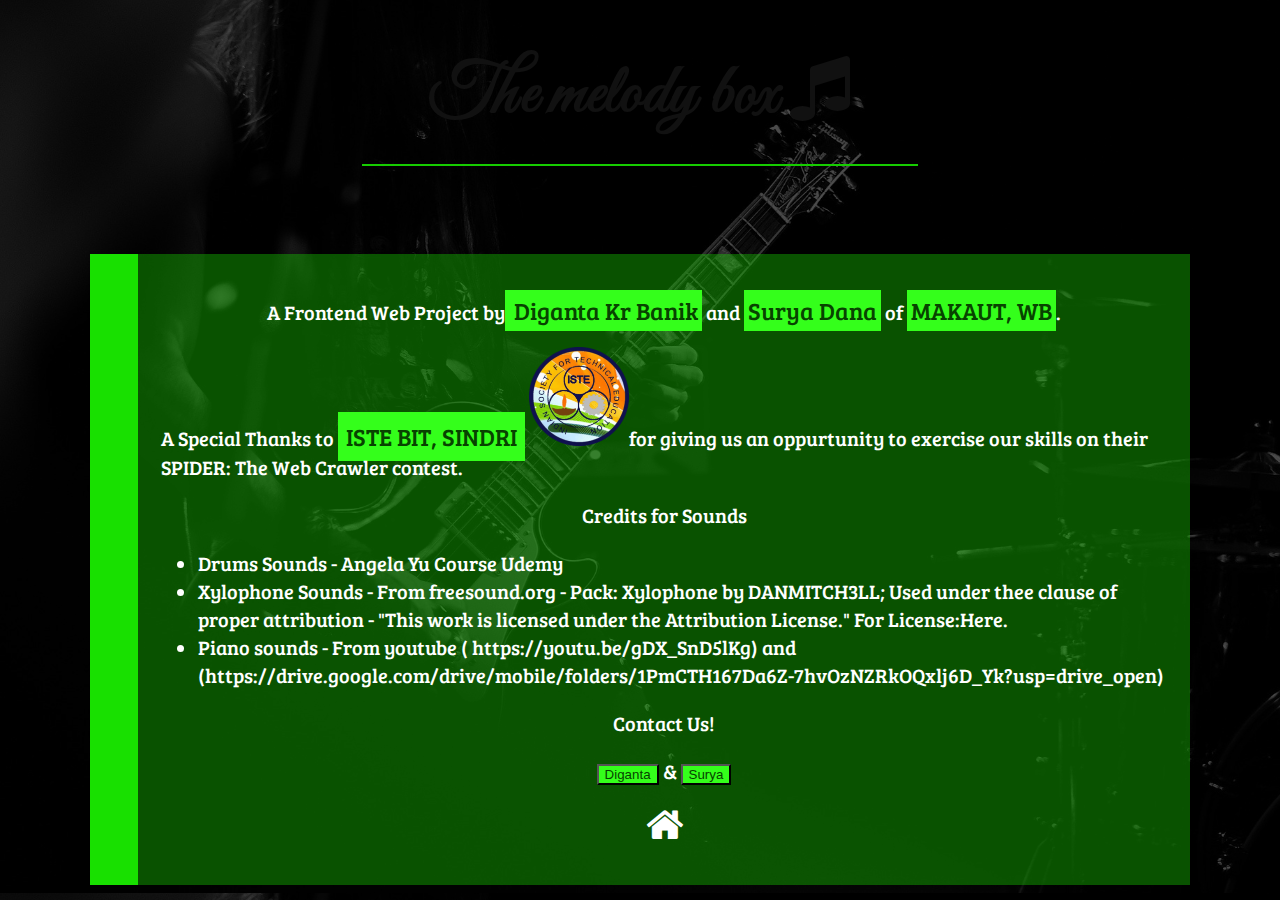
<file: green_about.html>
<!DOCTYPE html>
<html lang="en">
<head>
    <link rel="icon" href="favicon.png" type="image/gif">
    <meta charset="UTF-8">
    <meta name="viewport" content="width=device-width, initial-scale=1.0">
    <title>About</title>
    <!-- Font Awesome  -->
        <link rel="stylesheet" href="https://cdnjs.cloudflare.com/ajax/libs/font-awesome/4.7.0/css/font-awesome.min.css">
    <!-- CSS only -->
    <link rel="stylesheet" href="https://stackpath.bootstrapcdn.com/bootstrap/4.5.0/css/bootstrap.min.css" integrity="sha384-9aIt2nRpC12Uk9gS9baDl411NQApFmC26EwAOH8WgZl5MYYxFfc+NcPb1dKGj7Sk" crossorigin="anonymous">
    <!--  JS, Popper.js, and jQuery -->

    <script src="https://code.jquery.com/jquery-3.5.1.slim.min.js" integrity="sha384-DfXdz2htPH0lsSSs5nCTpuj/zy4C+OGpamoFVy38MVBnE+IbbVYUew+OrCXaRkfj" crossorigin="anonymous"></script>

    <script src="https://cdn.jsdelivr.net/npm/popper.js@1.16.0/dist/umd/popper.min.js" integrity="sha384-Q6E9RHvbIyZFJoft+2mJbHaEWldlvI9IOYy5n3zV9zzTtmI3UksdQRVvoxMfooAo" crossorigin="anonymous"></script>

    <script src="https://stackpath.bootstrapcdn.com/bootstrap/4.5.0/js/bootstrap.min.js" integrity="sha384-OgVRvuATP1z7JjHLkuOU7Xw704+h835Lr+6QL9UvYjZE3Ipu6Tp75j7Bh/kR0JKI" crossorigin="anonymous"></script>

    <script src="https://ajax.googleapis.com/ajax/libs/jquery/3.5.1/jquery.min.js"></script>


    <!--GOOGLE FONTS-->
    <link href="https://fonts.googleapis.com/css2?family=Great+Vibes&display=swap" rel="stylesheet">
    <link href="https://fonts.googleapis.com/css2?family=Shadows+Into+Light&display=swap" rel="stylesheet">
    <link href="https://fonts.googleapis.com/css2?family=Bree+Serif&display=swap" rel="stylesheet">



    <link rel="stylesheet" type="text/css" href="green_about.css">
</head>
<body>
    <h1 id="title">
        <span>The melody box</span>
        <i class="fa fa-music" aria-hidden="true"></i>
    </h1>
      <p style="margin-top:7%"></p>

<div class="ABOUT">
<p> A Frontend Web Project by<span style="background-color: rgb(52,255,27); font-size:24px; color: rgb(7, 67, 0); padding: 4px;"> Diganta Kr Banik</span> and <span style="background-color: rgb(52,255,27); font-size:24px; color: rgb(7, 67, 0); padding: 4px;"> Surya Dana</span> of <span style="background-color: rgb(52,255,27); font-size:24px; color: rgb(7, 67, 0); padding: 4px;"> MAKAUT, WB</span>.</p>
<p style="text-align:left; padding-left:3px;">A Special Thanks to <span style="background-color: rgb(52,255,27); font-size:24px; color: rgb(7,67,0); padding: 8px;">ISTE BIT, SINDRI</span> <a href="https://istebits.com/" target="_blank"><img src="istebits.png" alt="ISTEBITS" style="width:100px;"></img></a>for giving us an oppurtunity to exercise our skills on their SPIDER: The Web Crawler contest.</p>
<p>Credits for Sounds</p>
<ul>
  <li>Drums Sounds - Angela Yu Course Udemy</li>
  <li>Xylophone Sounds - From freesound.org - Pack: Xylophone by DANMITCH3LL; Used under thee clause of proper attribution - "This work is licensed under the Attribution License." For License:<span><a href="https://creativecommons.org/licenses/by/3.0/legalcode">Here</a></span>.
  <li>Piano sounds -  From youtube ( https://youtu.be/gDX_SnD5lKg) and (https://drive.google.com/drive/mobile/folders/1PmCTH167Da6Z-7hvOzNZRkOQxlj6D_Yk?usp=drive_open)</li>
</ul>

<p> Contact Us!</p>
<button class="btn btn-dark"><a href="https://developer-diganta.github.io/me/" style="color: rgb(7, 67, 0);" target="_blank">Diganta</a></button> & <button class="btn btn-dark"><a href="https://surya-doc.github.io/responsive-portfolio/" style="color: rgb(7, 67, 0);" target="_blank">Surya</a></button>
<p><a href="index.html"><i class="fa fa-home" aria-hidden="true" style="font-size:40px;"></i>
</a>
  </p>
</div>
</body>
</html>
</file>
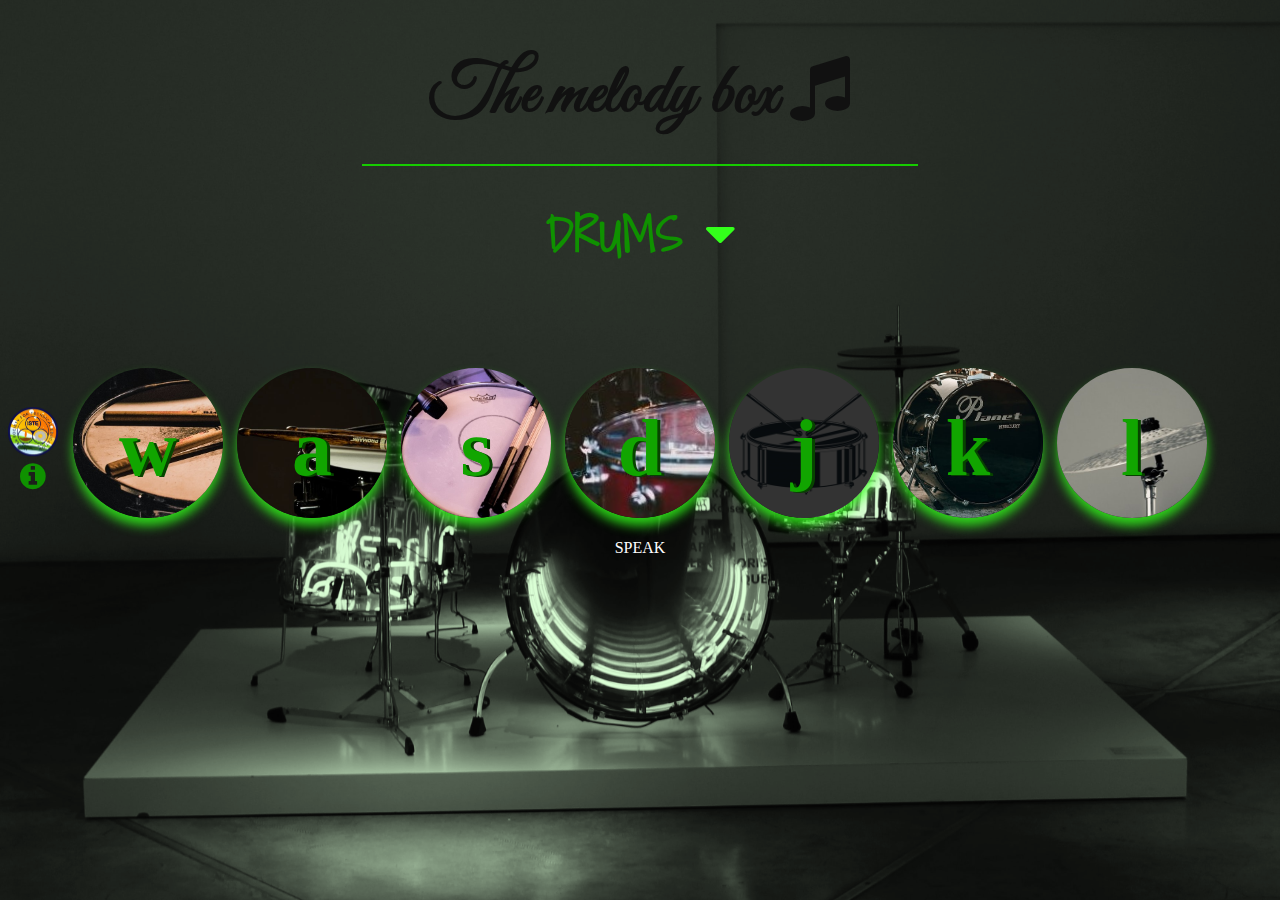
<file: green_drums.html>
<!DOCTYPE html>
<html lang="en" dir="ltr">
<head>

  <link rel="icon" href="favicon.png" type="image/gif">
  <!-- Font Awesome  -->
      <link rel="stylesheet" href="https://cdnjs.cloudflare.com/ajax/libs/font-awesome/4.7.0/css/font-awesome.min.css">
  <!-- CSS only -->
 <link rel="stylesheet" href="https://stackpath.bootstrapcdn.com/bootstrap/4.5.0/css/bootstrap.min.css" integrity="sha384-9aIt2nRpC12Uk9gS9baDl411NQApFmC26EwAOH8WgZl5MYYxFfc+NcPb1dKGj7Sk" crossorigin="anonymous">
<!--  JS, Popper.js, and jQuery -->

 <script src="https://code.jquery.com/jquery-3.5.1.slim.min.js" integrity="sha384-DfXdz2htPH0lsSSs5nCTpuj/zy4C+OGpamoFVy38MVBnE+IbbVYUew+OrCXaRkfj" crossorigin="anonymous"></script>

  <script src="https://cdn.jsdelivr.net/npm/popper.js@1.16.0/dist/umd/popper.min.js" integrity="sha384-Q6E9RHvbIyZFJoft+2mJbHaEWldlvI9IOYy5n3zV9zzTtmI3UksdQRVvoxMfooAo" crossorigin="anonymous"></script>

  <script src="https://stackpath.bootstrapcdn.com/bootstrap/4.5.0/js/bootstrap.min.js" integrity="sha384-OgVRvuATP1z7JjHLkuOU7Xw704+h835Lr+6QL9UvYjZE3Ipu6Tp75j7Bh/kR0JKI" crossorigin="anonymous"></script>

  <script src="https://ajax.googleapis.com/ajax/libs/jquery/3.5.1/jquery.min.js"></script>


  <!--GOOGLE FONTS-->
  <link href="https://fonts.googleapis.com/css2?family=Great+Vibes&display=swap" rel="stylesheet">
  <link href="https://fonts.googleapis.com/css2?family=Shadows+Into+Light&display=swap" rel="stylesheet">


    <meta charset="utf-8">
    <title>Drums</title>
    <link rel="stylesheet" href="green_drums.css">
     <meta name="viewport" content="width=device-width, initial-scale=1">
  </head>

  <body>

    <h1 id="title">
        <span>The melody box</span>
        <i class="fa fa-music" aria-hidden="true"></i>
    </h1>
    <div class="icon-bar">
<a href="https://istebits.com/" target="_blank"><img src="istebits.png" alt="ISTEBITS" class="abti"></img></a>
      <a href="green_about.html"><i class="fa fa-info-circle abt" aria-hidden="true"></i>
    </a>

  </div>
 <h3 class="stitle" style="margin-top:2px;">DRUMS <span class="dropdown">

     <span class="dropbtn"><i class="fa fa-caret-down" aria-hidden="true"></i>
</span>
     <div class="dropdown-content">
       <a href="index.html">Home</a>
       <a href="green_xylophone.html">Xylophone</a>
       <a href="green_piano.html">Piano</a>
     </div>
   </span>
</h3>

    <div class="act">
      <span class="w drum W">w</span>
      <span class="a drum A">a</span>
      <span class="s drum S">s</span>
      <span class="d drum D">d</span>
      <span class="j drum J">j</span>
      <span class="k drum K">k</span>
      <span class="l drum L">l</span>
    </div>
    <p><span id="microphone" STYLE="color:white;">SPEAK</span></p>

  </body>

      <script src="drum.js" charset="utf-8"> </script>
      <script src="https://code.jquery.com/jquery-3.5.1.min.js" integrity="sha256-9/aliU8dGd2tb6OSsuzixeV4y/faTqgFtohetphbbj0=" crossorigin="anonymous"></script>
</html>
</file>
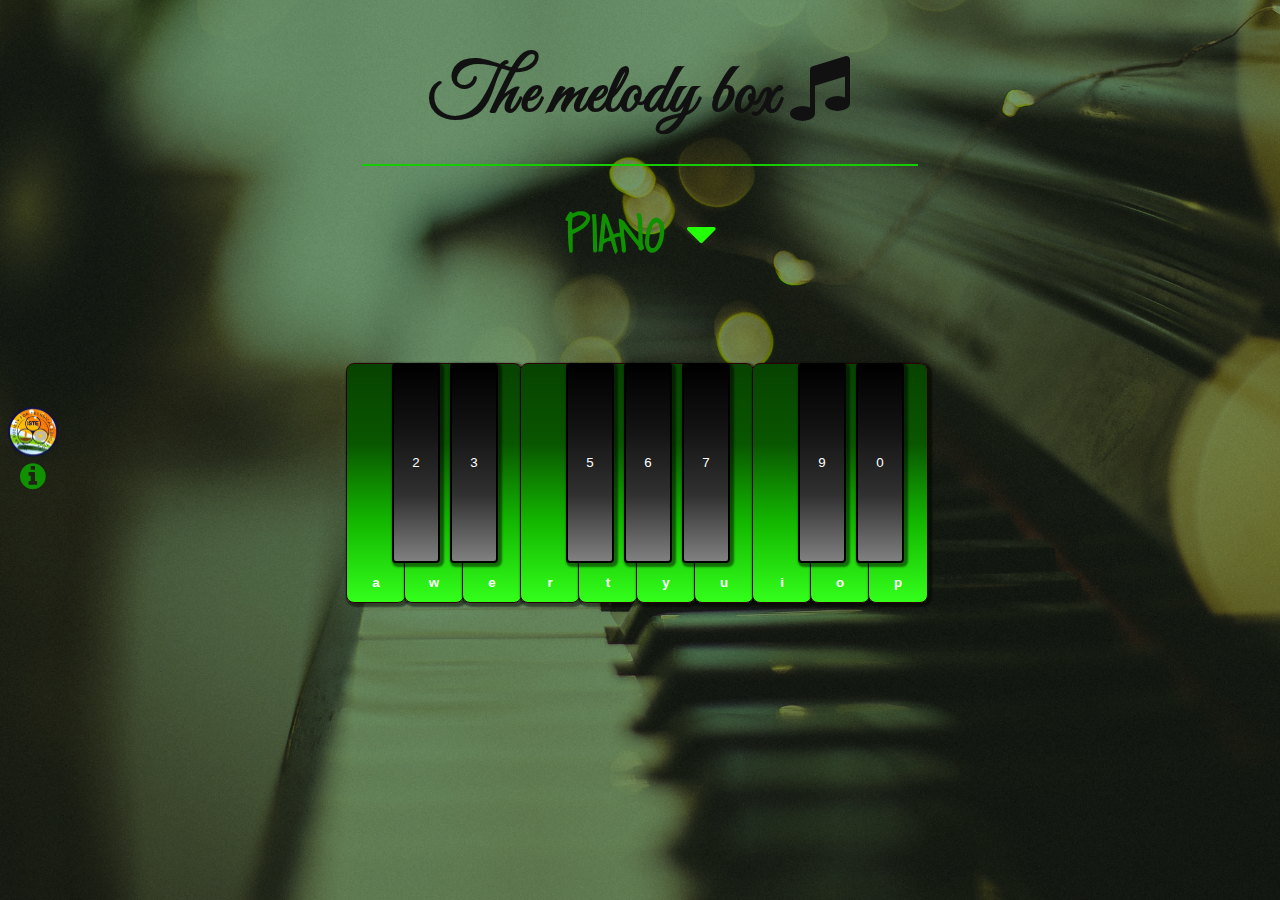
<file: green_piano.html>
<!DOCTYPE html>
<html lang="en">
<head>
    <link rel="icon" href="favicon.png" type="image/gif">
    <meta charset="UTF-8">

    <meta name="viewport" content="width=device-width, initial-scale=1.0">
    <title>Piano</title>
    <!-- Font Awesome  -->
        <link rel="stylesheet" href="https://cdnjs.cloudflare.com/ajax/libs/font-awesome/4.7.0/css/font-awesome.min.css">
    <!-- CSS only -->
   <link rel="stylesheet" href="https://stackpath.bootstrapcdn.com/bootstrap/4.5.0/css/bootstrap.min.css" integrity="sha384-9aIt2nRpC12Uk9gS9baDl411NQApFmC26EwAOH8WgZl5MYYxFfc+NcPb1dKGj7Sk" crossorigin="anonymous">
  <!--  JS, Popper.js, and jQuery -->

   <script src="https://code.jquery.com/jquery-3.5.1.slim.min.js" integrity="sha384-DfXdz2htPH0lsSSs5nCTpuj/zy4C+OGpamoFVy38MVBnE+IbbVYUew+OrCXaRkfj" crossorigin="anonymous"></script>

    <script src="https://cdn.jsdelivr.net/npm/popper.js@1.16.0/dist/umd/popper.min.js" integrity="sha384-Q6E9RHvbIyZFJoft+2mJbHaEWldlvI9IOYy5n3zV9zzTtmI3UksdQRVvoxMfooAo" crossorigin="anonymous"></script>

    <script src="https://stackpath.bootstrapcdn.com/bootstrap/4.5.0/js/bootstrap.min.js" integrity="sha384-OgVRvuATP1z7JjHLkuOU7Xw704+h835Lr+6QL9UvYjZE3Ipu6Tp75j7Bh/kR0JKI" crossorigin="anonymous"></script>

    <script src="https://ajax.googleapis.com/ajax/libs/jquery/3.5.1/jquery.min.js"></script>


    <!--GOOGLE FONTS-->
    <link href="https://fonts.googleapis.com/css2?family=Great+Vibes&display=swap" rel="stylesheet">
    <link href="https://fonts.googleapis.com/css2?family=Shadows+Into+Light&display=swap" rel="stylesheet">



    <link rel="stylesheet" type="text/css" href="green_piano.css">
</head>
<body>


    <h1 id="title">
        <span>The melody box</span>
        <i class="fa fa-music" aria-hidden="true"></i>
    </h1>
        <div class="icon-bar">
<a href="https://istebits.com/" target="_blank"><img src="istebits.png" alt="ISTEBITS" class="abti"></img></a>
      <a href="green_about.html"><i class="fa fa-info-circle abt" aria-hidden="true"></i>

    </a>

  </div>
    <h3 class="stitle" style="margin-top:2px;">PIANO <span class="dropdown">

        <span class="dropbtn"><i class="fa fa-caret-down" aria-hidden="true"></i>
   </span>
        <div class="dropdown-content">
          <a href="index.html">Home</a>
          <a href="green_drums.html">Drums</a>
          <a href="green_xylophone.html">Xylophone</a>
        </div>
      </span>
   </h3>


      <div class="piano_button" style="margin-bottom: 10px;">
          <button class="wk pia a A">a</button>
          <button class="bk pia 2 i2">2</button>
          <button class="wk pia w W">w</button>
          <button class="bk pia 3 i3">3</button>
          <button class="wk pia e E">e</button>
          <button class="wk pia r R">r</button>
          <button class="bk pia 5 i5">5</button>
          <button class="wk pia t T">t</button>
          <button class="bk pia 6 i6">6</button>
          <button class="wk pia y Y">y</button>
          <button class="bk  pia 7 i7">7</button>
          <button class="wk pia u U">u</button>
          <button class="wk pia i I">i</button>
          <button class="bk pia 9 i9">9</button>
          <button class="wk pia o O">o</button>
          <button class="bk pia 0 i0">0</button>
          <button class="wk pia p P">p</button>
      </div>





    <script type="text/javascript" src="piano.js"></script>
</body>
</html>
</file>
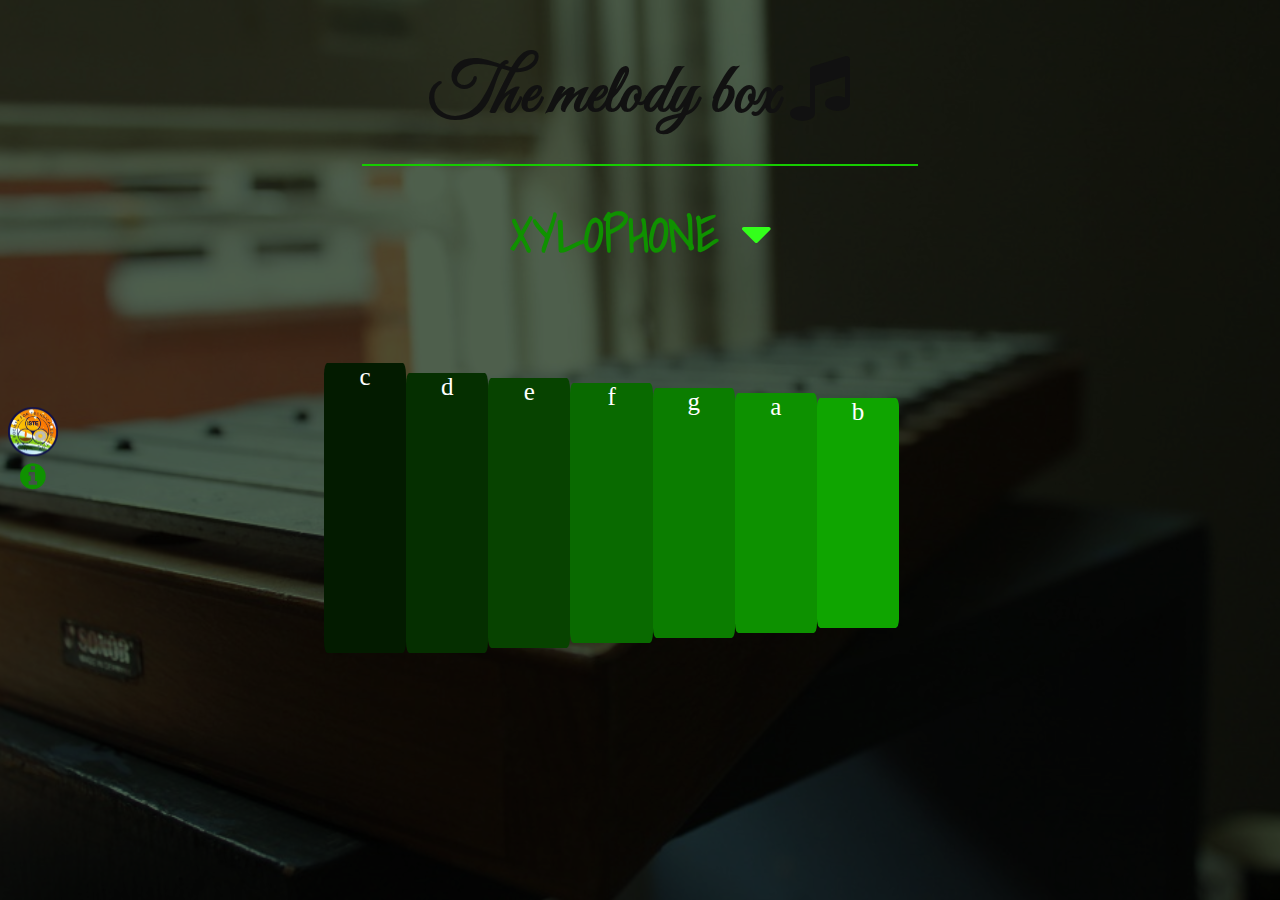
<file: green_xylophone.html>
<!DOCTYPE html>
<html lang="en" dir="ltr">
<head>
    <link rel="icon" href="favicon.png" type="image/gif">
  <!-- Font Awesome  -->
      <link rel="stylesheet" href="https://cdnjs.cloudflare.com/ajax/libs/font-awesome/4.7.0/css/font-awesome.min.css">
  <!-- CSS only -->
 <link rel="stylesheet" href="https://stackpath.bootstrapcdn.com/bootstrap/4.5.0/css/bootstrap.min.css" integrity="sha384-9aIt2nRpC12Uk9gS9baDl411NQApFmC26EwAOH8WgZl5MYYxFfc+NcPb1dKGj7Sk" crossorigin="anonymous">
<!--  JS, Popper.js, and jQuery -->

 <script src="https://code.jquery.com/jquery-3.5.1.slim.min.js" integrity="sha384-DfXdz2htPH0lsSSs5nCTpuj/zy4C+OGpamoFVy38MVBnE+IbbVYUew+OrCXaRkfj" crossorigin="anonymous"></script>

  <script src="https://cdn.jsdelivr.net/npm/popper.js@1.16.0/dist/umd/popper.min.js" integrity="sha384-Q6E9RHvbIyZFJoft+2mJbHaEWldlvI9IOYy5n3zV9zzTtmI3UksdQRVvoxMfooAo" crossorigin="anonymous"></script>

  <script src="https://stackpath.bootstrapcdn.com/bootstrap/4.5.0/js/bootstrap.min.js" integrity="sha384-OgVRvuATP1z7JjHLkuOU7Xw704+h835Lr+6QL9UvYjZE3Ipu6Tp75j7Bh/kR0JKI" crossorigin="anonymous"></script>

  <script src="https://ajax.googleapis.com/ajax/libs/jquery/3.5.1/jquery.min.js"></script>


  <!--GOOGLE FONTS-->
  <link href="https://fonts.googleapis.com/css2?family=Great+Vibes&display=swap" rel="stylesheet">
  <link href="https://fonts.googleapis.com/css2?family=Shadows+Into+Light&display=swap" rel="stylesheet">


    <meta charset="utf-8">
    <title>Xylophone</title>
    <link rel="stylesheet" href="green_xylophone.css">
     <meta name="viewport" content="width=device-width, initial-scale=1">
  </head>

  <body>

    <h1 id="title">
        <span>The melody box</span>
        <i class="fa fa-music" aria-hidden="true"></i>
    </h1>
        <div class="icon-bar">
<a href="https://istebits.com/" target="_blank"><img src="istebits.png" alt="ISTEBITS" class="abti"></img></a>
      <a href="green_about.html"><i class="fa fa-info-circle abt" aria-hidden="true"></i>
    </a>

  </div>
 <h3 class="stitle" style="margin-top:2px;">XYLOPHONE <span class="dropdown">

     <span class="dropbtn"><i class="fa fa-caret-down" aria-hidden="true"></i>
</span>
     <div class="dropdown-content">
       <a href="index.html">Home</a>
       <a href="green_drums.html">Drums</a>
       <a href="green_piano.html">Piano</a>
     </div>
   </span>
</h3>


<div>
  <div class="xylo">
    <div class="DO xy c C">c</div>
    <div class="RE xy d D">d</div>
    <div class="MI xy e E">e</div>
    <div class="FA xy f F">f</div>
    <div class="SO xy g G">g</div>
    <div class="LA xy a A">a</div>
    <div class="TI xy b B">b</div>
  </div>

</div>
</body>
<script src="xylophone.js" charset="utf-8"> </script>
<script src="https://code.jquery.com/jquery-3.5.1.min.js" integrity="sha256-9/aliU8dGd2tb6OSsuzixeV4y/faTqgFtohetphbbj0=" crossorigin="anonymous"></script>
</html>
</file>
<file: green_about.css>
body{
    /* margin:0px;
    padding:0px; */
  
  /* background:linear-gradient(to right,#5d54a4, #9d65c9); */
  background: url(background6.jpg) rgba(0, 0, 0, 0.7);
  
  background-blend-mode: multiply;
     /* background-size: 100% 100%; */
  background-size: cover;
    text-align: center;
  
  }
  
  h1{
    margin:auto;
    margin-top:2%;
    width:40%;
    border-bottom: solid rgb(22,204,0)2px;
    font-size:70px;
    text-align: center;
    padding:2%;
    font-weight: 1000;
    color:#111;
    font-family: 'Great Vibes', cursive;
    animation: animate 2s ease infinite;
  }

  @keyframes animate{
    0%{
        color: rgb(139,255,125);
        text-shadow: 0 0 2px rgb(13,125,0), 0 0 14px rgb(13,125,0), 0 0 30px rgb(13,125,0);
    }
    10%{
        color: rgb(139,255,125);
        text-shadow: 0 0 2px rgb(13,125,0), 0 0 14px rgb(13,125,0), 0 0 30px rgb(13,125,0);
    }
    20%{
        color: rgb(174,255,165);
        text-shadow: 0 0 2px rgb(24,226,0), 0 0 14px rgb(27,251,0), 0 0 30px rgb(24,226,0);
    }
    30%{
        color: rgb(192,255,184);
        text-shadow: 0 0 2px rgb(34,255,8), 0 0 14px rgb(34,255,8), 0 0 30px rgb(34,255,8);
    }
    40%{
        color: rgb(209,255,204);
        text-shadow: 0 0 6px rgb(51,255,27), 0 0 14px rgb(51,255,27), 0 0 30px rgb(51,255,27);
    }
    50%{
        color: rgb(209,255,204);
        text-shadow: 0 0 6px rgb(51,255,27), 0 0 14px rgb(51,255,27), 0 0 30px rgb(51,255,27);
    }
    60%{
        color: rgb(209,255,204);
        text-shadow: 0 0 6px rgb(51,255,27), 0 0 14px rgb(51,255,27), 0 0 30px rgb(51,255,27);
    }
    70%{
        color: rgb(192,255,184);
        text-shadow: 0 0 2px rgb(34,255,8), 0 0 14px rgb(34,255,8), 0 0 30px rgb(34,255,8);
    }
    80%{
        color: rgb(174,255,165);
        text-shadow: 0 0 2px rgb(24,226,0), 0 0 14px rgb(27,251,0), 0 0 30px rgb(24,226,0);
    }
    90%{
        color: rgb(139,255,125);
        text-shadow: 0 0 2px rgb(13,125,0), 0 0 14px rgb(13,125,0), 0 0 30px rgb(13,125,0);
    }
    100%{
        color: rgb(139,255,125);
        text-shadow: 0 0 2px rgb(13,125,0), 0 0 14px rgb(13,125,0), 0 0 30px rgb(13,125,0);
    }
  }
  
  .ABOUT{
    font-family: 'Bree Serif', serif;
  font-weight: 400;
  font-size:20px;
  padding: 20px;
    margin:auto;
      background-color: rgba(22, 204, 0, 0.4);
      border-left-style:solid;
      border-color: rgb(24,224,0);
      border-left-width: 3rem;
      width:80%;
      color: #FFF;
      text-align: center;
  }
  li{
    text-align:left;
  }
  a{
    text-decoration: none;
    color:#FFF;
  
  }
  a:hover{
    text-decoration: none;
    color:#FFF;
  }
  a:active{
    text-decoration: none;
    color:#FFF;
  }
  a:visited{
    text-decoration: none;
    color:#FFF;
  }
  
  .btn-dark{
    background-color: rgb(52,255,27);
  }
</file>
<file: green_drums.css>
body{
    min-height:100%;
  background: url(background5.jpg) rgba(69,255,47,0.2) no-repeat center center fixed;
  background-blend-mode: multiply;
    text-align: center;
    -webkit-background-size: cover;
    -moz-background-size: cover;
    -o-background-size: cover;
    background-size: cover;
  
  
  }
   .back{
    background:linear-gradient(#5d54a4, #9d65c9);
  
  }
  h1{
    margin:auto;
    margin-top:2%;
    width:40%;
    border-bottom: solid rgb(22,204,0)2px;
    font-size:70px;
    text-align: center;
    padding:2%;
    font-weight: 1000;
    color:#111;
    font-family: 'Great Vibes', cursive;
    animation: animate 2s ease infinite;
  }

  @keyframes animate{
    0%{
        color: rgb(139,255,125);
        text-shadow: 0 0 2px rgb(13,125,0), 0 0 14px rgb(13,125,0), 0 0 30px rgb(13,125,0);
    }
    10%{
        color: rgb(139,255,125);
        text-shadow: 0 0 2px rgb(13,125,0), 0 0 14px rgb(13,125,0), 0 0 30px rgb(13,125,0);
    }
    20%{
        color: rgb(174,255,165);
        text-shadow: 0 0 2px rgb(24,226,0), 0 0 14px rgb(27,251,0), 0 0 30px rgb(24,226,0);
    }
    30%{
        color: rgb(192,255,184);
        text-shadow: 0 0 2px rgb(34,255,8), 0 0 14px rgb(34,255,8), 0 0 30px rgb(34,255,8);
    }
    40%{
        color: rgb(209,255,204);
        text-shadow: 0 0 6px rgb(51,255,27), 0 0 14px rgb(51,255,27), 0 0 30px rgb(51,255,27);
    }
    50%{
        color: rgb(209,255,204);
        text-shadow: 0 0 6px rgb(51,255,27), 0 0 14px rgb(51,255,27), 0 0 30px rgb(51,255,27);
    }
    60%{
        color: rgb(209,255,204);
        text-shadow: 0 0 6px rgb(51,255,27), 0 0 14px rgb(51,255,27), 0 0 30px rgb(51,255,27);
    }
    70%{
        color: rgb(192,255,184);
        text-shadow: 0 0 2px rgb(34,255,8), 0 0 14px rgb(34,255,8), 0 0 30px rgb(34,255,8);
    }
    80%{
        color: rgb(174,255,165);
        text-shadow: 0 0 2px rgb(24,226,0), 0 0 14px rgb(27,251,0), 0 0 30px rgb(24,226,0);
    }
    90%{
        color: rgb(139,255,125);
        text-shadow: 0 0 2px rgb(13,125,0), 0 0 14px rgb(13,125,0), 0 0 30px rgb(13,125,0);
    }
    100%{
        color: rgb(139,255,125);
        text-shadow: 0 0 2px rgb(13,125,0), 0 0 14px rgb(13,125,0), 0 0 30px rgb(13,125,0);
    }
  }  
  .stitle{
  
    font-family: 'Shadows Into Light', cursive;
  
    width:50%;
    margin:5% auto;
    font-size:50px;
    font-weight: 800;
    text-align: center;
    padding:2%;
    color: rgb(15,145,0);
  }
  
  .act{
    padding:5% auto;
    margin-bottom:5px;
  }
  
  .w{
    background: url(tom1.jfif) rgba(0,0,0,0.8);
    /* filter: grayscale(70%); */
    background-size: cover;
  
  }
  .a{
    background: url(tom2.jpg) rgba(0,0,0,0.8);
    /* filter: grayscale(70%); */
    background-size: cover;
  
  }
  .s{
    background: url(tom3.jfif) rgba(0, 0, 0, 0.8);
    /* filter: grayscale(70%); */
    background-size: cover;
  }
  .d{
    background-image: url("tom4.jpg");
    /* filter: grayscale(70%); */
    background-size: cover;
  }
  .j{
    background: url(snare.jpg) rgba(0,0,0,0.8);
    /* filter: grayscale(70%); */
    background-size: cover;
    background-blend-mode: multiply;
  }
  .k{
    background-image: url("kick.jfif");
    /* filter: grayscale(100%); */
    background-size: cover;
  }
  .l{
    background-image: url("crash.jfif");
    /* filter: grayscale(70%); */
    background-size: cover;
  }
  button{
    border-radius:50%;
    outline:none;
    /* border:black solid; */
  }
  span{
    -webkit-user-select: none; /* Safari */
  -ms-user-select: none; /* IE 10+ and Edge */
  user-select: none; /* Standard syntax */
  }
  .drum{
    /* box-shadow: 5px 5px 5px 5px rgba(255,0,0,0.6); */
    box-shadow: 0px 8px 11px 0px rgba(51,255,27,0.8);
    outline: none;
    
    cursor: pointer;
    display:inline-block;
    text-align:center;
    color:rgb(17,165,0);
    font-weight: 900;
    text-shadow: 3px 1px rgb(7,67,0);
    line-height:2;
    height:150px;
    width:150px;
    font-size:5rem;
    border-radius:50%;
    margin:5px;
  }
  
  /* .pressed{
    box-shadow: 0 3px 4px 0 blue;
    opacity: 0.5;
  } */
  
  
  
  
  
  
  /* Dropdown Button */
  .dropbtn {
    color: rgb(51,255,27);
    background-color: rgba(0,0,0,0);
    /* padding: 16px; */
  
    border: none;
  }
  
  /* The container <div> - needed to position the dropdown content */
  .dropdown {
    position: relative;
    display: inline-block;
  }
  
  /* Dropdown Content (Hidden by Default) */
  .dropdown-content {
    display: none;
    position: absolute;
    background-color: rgba(0, 0, 0,0.7);
    min-width: 160px;
    box-shadow: 0px 8px 11px 0px rgba(51,255,27,0.8);
    z-index: 1;
  }
  
  /* Links inside the dropdown */
  .dropdown-content a {
    color: rgb(209,255,204);
    text-shadow: 0 0 6px rgb(51,255,27), 0 0 14px rgb(51,255,27), 0 0 30px rgb(51,255,27);
    padding: 12px 16px;
    text-decoration: none;
    display: block;
  }
  
  /* Change color of dropdown links on hover */
  .dropdown-content a:hover {
    background-color: rgba(0, 0, 0,0.9);
    color: rgb(139,255,125);
    text-shadow: none;
    box-shadow: 0px 8px 11px 0px rgba(51,255,27,0.8);

    }
  
  /* Show the dropdown menu on hover */
  .dropdown:hover .dropdown-content {display: block;}
  /* Fixed/sticky icon bar (vertically aligned 50% from the top of the screen) */
  .icon-bar {
    position: fixed;
    top: 50%;
    -webkit-transform: translateY(-50%);
    -ms-transform: translateY(-50%);
    transform: translateY(-50%);
  }
  
  /* Style the icon bar links */
  .icon-bar a {
    display: block;
    text-align: center;
    
    transition: all 0.3s ease;
    color: white;
    font-size: 20px;
  }
  .abt{
    color:rgb(15,145,0);
    font-size:30px;
  }
  .abt:hover{
    font-size:36px;
    transition-delay: .2;
  }
  .abti{
    width:50px;
  }
  .abti:hover{
    width:60px;
  
    transition-delay: .2;
  }
</file>
<file: green_piano.css>
body{min-height:100%;

    background: url(background_piano.jpg) rgba(13, 125, 0, 0.4) no-repeat center center fixed;
    
    background-blend-mode: multiply;
    
    text-align: center;
    -webkit-background-size: cover;
    -moz-background-size: cover;
    -o-background-size: cover;
    background-size: cover;
    position:relative;
    }
    
/*     @media only screen and (max-width: 500px){
        .piano_button{
            margin-top: 20%;
        }
    } */
    
    .wk{
        width: 60px;
        height: 240px;
        background-image: linear-gradient(rgb(7,67,0), rgb(9,86,0), rgb(19,184,0), rgb(51,255,27));
        border: 1px solid rgb(41,0,0);
        border-radius: 8px 8px 8px 8px;
        margin-left: -6px;
        font-weight: 700;
        color: #FFF;
        outline: none;
        cursor: pointer;
        box-shadow: 2px 2px 2px 2px rgba(0, 0, 0, 0.5);
        padding-top: 200px;
    }
    
    .wkact{
      background-image: linear-gradient(rgb(15,145,0), rgb(24,224,0), rgb(104,255,86));
    }    
    .bk{
        position: absolute;
        width: 48px;
        margin-left: -18px;
        height: 200px;
        /* left: 1px; */
        background-image: linear-gradient(#000000, rgb(19,19,19), rgb(49,49,49), grey);
        border: 2px solid #000000;
        border-radius: 4px 4px 4px 4px;
        outline: none;
        cursor: pointer;
        box-shadow: 2px 2px 2px 2px rgba(0, 0, 0, 0.5);
        color: #FFF;
    }
    
    .bkact{
        background-image: linear-gradient(#303030, slategrey);
    }
    
    
    
    @media only screen and (max-width: 700px)
    {
        .wk{
            width: 40px;
            height: 180px;
            padding-top: 160px;
        }
    
        .bk{
            width: 28px;
            height: 140px;
        }
    }
    
    h1{
        margin:auto;
        margin-top:2%;
        width:40%;
        border-bottom: solid rgb(22,204,0)2px;
        font-size:70px;
        text-align: center;
        padding:2%;
        font-weight: 1000;
        color:#111;
        font-family: 'Great Vibes', cursive;
        animation: animate 2s ease infinite;
      }
    
      @keyframes animate{
        0%{
            color: rgb(139,255,125);
            text-shadow: 0 0 2px rgb(13,125,0), 0 0 14px rgb(13,125,0), 0 0 30px rgb(13,125,0);
        }
        10%{
            color: rgb(139,255,125);
            text-shadow: 0 0 2px rgb(13,125,0), 0 0 14px rgb(13,125,0), 0 0 30px rgb(13,125,0);
        }
        20%{
            color: rgb(174,255,165);
            text-shadow: 0 0 2px rgb(24,226,0), 0 0 14px rgb(27,251,0), 0 0 30px rgb(24,226,0);
        }
        30%{
            color: rgb(192,255,184);
            text-shadow: 0 0 2px rgb(34,255,8), 0 0 14px rgb(34,255,8), 0 0 30px rgb(34,255,8);
        }
        40%{
            color: rgb(209,255,204);
            text-shadow: 0 0 6px rgb(51,255,27), 0 0 14px rgb(51,255,27), 0 0 30px rgb(51,255,27);
        }
        50%{
            color: rgb(209,255,204);
            text-shadow: 0 0 6px rgb(51,255,27), 0 0 14px rgb(51,255,27), 0 0 30px rgb(51,255,27);
        }
        60%{
            color: rgb(209,255,204);
            text-shadow: 0 0 6px rgb(51,255,27), 0 0 14px rgb(51,255,27), 0 0 30px rgb(51,255,27);
        }
        70%{
            color: rgb(192,255,184);
            text-shadow: 0 0 2px rgb(34,255,8), 0 0 14px rgb(34,255,8), 0 0 30px rgb(34,255,8);
        }
        80%{
            color: rgb(174,255,165);
            text-shadow: 0 0 2px rgb(24,226,0), 0 0 14px rgb(27,251,0), 0 0 30px rgb(24,226,0);
        }
        90%{
            color: rgb(139,255,125);
            text-shadow: 0 0 2px rgb(13,125,0), 0 0 14px rgb(13,125,0), 0 0 30px rgb(13,125,0);
        }
        100%{
            color: rgb(139,255,125);
            text-shadow: 0 0 2px rgb(13,125,0), 0 0 14px rgb(13,125,0), 0 0 30px rgb(13,125,0);
        }
      }

      

        
  @media only screen and (max-width: 500px){
    h1{
      /* box-sizing: border-box; */
      margin:auto;
      margin-top:2%;
      width:40%;
  
      border-bottom: solid rgb(22,204,0)2px;
  
      font-size: 325%;
      text-align: center;
      padding:2%;
      font-weight: 1000;
      color:white;
      /* text-shadow: 2px 2px 8px #FF0000; */
  
      font-family: 'Great Vibes', cursive;
  
    }
  }



  .stitle{
  
    font-family: 'Shadows Into Light', cursive;
  
    width:50%;
    margin:5% auto;
    font-size: 50px;
    font-weight: 800;
    text-align: center;
    padding:2%;
    color: rgb(15,145,0);
  }
    
    /* Dropdown Button */
    .dropbtn {
        color: rgb(34,255,8);
        background-color: rgba(0,0,0,0);
        /* padding: 16px; */
      
        border: none;
      }
        
    /* The container <div> - needed to position the dropdown content */
    .dropdown {
      position: relative;
      display: inline-block;
    }
    
    /* Dropdown Content (Hidden by Default) */
    .dropdown-content {
        display: none;
        position: absolute;
        background-color: rgba(0, 0, 0,0.7);
        min-width: 160px;
        box-shadow: 2px 10px 13px 2px rgb(174,255,165), 0px 8px 11px 0px rgb(122,255,106);
        z-index: 1;
    }
    
    /* Links inside the dropdown */
    .dropdown-content a {
        color: rgb(209,255,204);
        text-shadow: 0 0 6px rgb(51,255,27), 0 0 14px rgb(51,255,27), 0 0 30px rgb(51,255,27);
        padding: 12px 16px;
        text-decoration: none;
        display: block;
      }
        
    /* Change color of dropdown links on hover */
    .dropdown-content a:hover {
        background-color: rgba(0, 0, 0,0.9);
        color: rgb(139,255,125);
        text-shadow: none;
        box-shadow: 0px 8px 11px 0px rgba(51,255,27,0.8);
    
        }
        
    /* Show the dropdown menu on hover */
    .dropdown:hover .dropdown-content {display: block;}
    
    /* Change the background color of the dropdown button when the dropdown content is shown */
    /* .dropdown:hover .dropbtn {background-color: #3e8e41;} */
    /* Fixed/sticky icon bar (vertically aligned 50% from the top of the screen) */
    .icon-bar {
      position: fixed;
      top: 50%;
      -webkit-transform: translateY(-50%);
      -ms-transform: translateY(-50%);
      transform: translateY(-50%);
    }
    
    /* Style the icon bar links */
    .icon-bar a {
      display: block;
      text-align: center;
      
      transition: all 0.3s ease;
      color: white;
      font-size: 20px;
    }
    .abt{
        color:rgb(15,145,0);
        font-size:30px;
      }
        .abt:hover{
      font-size:36px;
      transition-delay: .2;
    }
    
    .abti{
      width:50px;
    }
    .abti:hover{
      width:60px;
    
      transition-delay: .2;
    }
</file>
<file: green_xylophone.css>
body{
    min-height:100%;
  background: url(background_xylophone.jpg) rgba(3, 27, 0,0.7) no-repeat center center fixed;
  
  background-blend-mode: multiply;
    text-align: center;
    -webkit-background-size: cover;
    -moz-background-size: cover;
    -o-background-size: cover;
    background-size: cover;
    position:relative;
    padding-bottom:10px;
  
  
  }
  
  h1{
    margin:auto;
    margin-top:2%;
    width:40%;
    border-bottom: solid rgb(22,204,0)2px;
    font-size:70px;
    text-align: center;
    padding:2%;
    font-weight: 1000;
    color:#111;
    font-family: 'Great Vibes', cursive;
    animation: animate 2s ease infinite;
  }

  @keyframes animate{
    0%{
        color: rgb(139,255,125);
        text-shadow: 0 0 2px rgb(13,125,0), 0 0 14px rgb(13,125,0), 0 0 30px rgb(13,125,0);
    }
    10%{
        color: rgb(139,255,125);
        text-shadow: 0 0 2px rgb(13,125,0), 0 0 14px rgb(13,125,0), 0 0 30px rgb(13,125,0);
    }
    20%{
        color: rgb(174,255,165);
        text-shadow: 0 0 2px rgb(24,226,0), 0 0 14px rgb(27,251,0), 0 0 30px rgb(24,226,0);
    }
    30%{
        color: rgb(192,255,184);
        text-shadow: 0 0 2px rgb(34,255,8), 0 0 14px rgb(34,255,8), 0 0 30px rgb(34,255,8);
    }
    40%{
        color: rgb(209,255,204);
        text-shadow: 0 0 6px rgb(51,255,27), 0 0 14px rgb(51,255,27), 0 0 30px rgb(51,255,27);
    }
    50%{
        color: rgb(209,255,204);
        text-shadow: 0 0 6px rgb(51,255,27), 0 0 14px rgb(51,255,27), 0 0 30px rgb(51,255,27);
    }
    60%{
        color: rgb(209,255,204);
        text-shadow: 0 0 6px rgb(51,255,27), 0 0 14px rgb(51,255,27), 0 0 30px rgb(51,255,27);
    }
    70%{
        color: rgb(192,255,184);
        text-shadow: 0 0 2px rgb(34,255,8), 0 0 14px rgb(34,255,8), 0 0 30px rgb(34,255,8);
    }
    80%{
        color: rgb(174,255,165);
        text-shadow: 0 0 2px rgb(24,226,0), 0 0 14px rgb(27,251,0), 0 0 30px rgb(24,226,0);
    }
    90%{
        color: rgb(139,255,125);
        text-shadow: 0 0 2px rgb(13,125,0), 0 0 14px rgb(13,125,0), 0 0 30px rgb(13,125,0);
    }
    100%{
        color: rgb(139,255,125);
        text-shadow: 0 0 2px rgb(13,125,0), 0 0 14px rgb(13,125,0), 0 0 30px rgb(13,125,0);
    }
  }
  
  @media only screen and (max-width: 500px){
    h1{
      /* box-sizing: border-box; */
      margin:auto;
      margin-top:2%;
      width:40%;
  
      border-bottom: solid rgb(22,204,0)2px;
  
      font-size: 225%;
      text-align: center;
      padding:2%;
      font-weight: 1000;
      color:white;
      /* text-shadow: 2px 2px 8px #FF0000; */
  
      font-family: 'Great Vibes', cursive;
  
    }
  }
  
  .stitle{
  
    font-family: 'Shadows Into Light', cursive;
  
    width:50%;
    margin:5% auto;
    font-size: 50px;
    font-weight: 800;
    text-align: center;
    padding:2%;
    color: rgb(15,145,0);
  }
  
  @media only screen and (max-width: 500px){
    .stitle{
      font-family: 'Shadows Into Light', cursive;
  
      width:50%;
      margin:5% auto;
      font-size: 22px;
      font-weight: 700;
      text-align: center;
      padding:2%;
      color: rgb(15,145,0);
    }
  }
  
  button{
    border-radius:50%;
    outline:none;
    /* border:black solid; */
  }
  span{
    -webkit-user-select: none; /* Safari */
  -ms-user-select: none; /* IE 10+ and Edge */
  user-select: none; /* Standard syntax */
  }
  .xylo{
  margin:auto;
  width: 50%;
  }
  
  .DO{
    height:290px;
    width: 13%;
    color: #FFF;
    font-size: 25px;
    margin-bottom: 80px;
    /* background:linear-gradient(45deg,#ED5564,white); */
    background: rgb(3,27,0);
    border-radius: 4%;
    display:block;
    float:left;
  
  }
  .RE{
    margin-top:10px;
    height:280px;
    color: #FFF;
    font-size: 25px;
    width: 13%;
    /* background:linear-gradient(45deg,#FFCE54,white); */
    background: rgb(5,47,0);
    border-radius: 4%;
    display:block;
    float:left;
  
  }
  
  .MI{
    margin-top:15px;
    height:270px;
    color: #FFF;
    font-size: 25px;
    width: 13%;
    /* background:linear-gradient(45deg,#A0D568,white); */
    background: rgb(7,67,0);
    border-radius: 4%;
    display:block;
    float:left;
  
  }
  
  .FA{
    margin-top:20px;
    height:260px;
    color: #FFF;
    font-size: 25px;
    width: 13%;
    /* background:linear-gradient(45deg,#49da9a,white); */
    background: rgb(9,106,0);
    border-radius: 4%;
    display:block;
    float:left;
  }
  
  .SO{
    margin-top:25px;
    height:250px;
    color: #FFF;
    font-size: 25px;
    width: 13%;
    /* background:linear-gradient(45deg,#4FC1E8,white); */
    background: rgb(11,125,0);
    border-radius: 4%;
    display:block;
    float:left;
  }
  
  
  .LA{
    margin-top:30px;
    height:240px;
    color: #FFF;
    font-size: 25px;
    width: 13%;
    /* background:linear-gradient(45deg,#AC92EB,white); */
    background: rgb(13,145,0);
    border-radius: 4%;
    display:block;
    float:left;
  }
  
  
  .TI{
    margin-top:35px;
    height:230px;
    color: #FFF;
    font-size: 25px;
    width: 13%;
    /* background:linear-gradient(45deg,yellow,white); */
    background: rgb(15,165,0);
    border-radius: 4%;
    display:block;
    float:left;
  }
  
  
  
  
  @media only screen and (max-width: 700px){
    .DO{
      height:250px;
      width: 14%;
      color: #FFF;
      font-size: 20px;
      margin-bottom: 80px;
      /* background:linear-gradient(45deg,#ED5564,white); */
      background: rgb(3,27,0);
      border-radius: 4%;
      display:block;
      float:left;
  
    }
    .RE{
      margin-top:10px;
      height:240px;
      width: 14%;
      color: #FFF;
      font-size: 20px;
      
      /* background:linear-gradient(45deg,#FFCE54,white); */
      background: rgb(5,47,0);
      border-radius: 4%;
      display:block;
      float:left;
  
    }
  
    .MI{
      margin-top:15px;
      height:230px;
      width: 14%;
      /* background:linear-gradient(45deg,#A0D568,white); */
    color: #FFF;
    font-size: 20px;
    
    background: rgb(7,67,0);
    border-radius: 4%;
    display:block;
    float:left;
  
  
    }
  
    .FA{
      margin-top:20px;
      height:220px;
      width: 14%;
      /* background:linear-gradient(45deg,#49da9a,white); */
    color: #FFF;
    font-size: 20px;
   
    background: rgb(9,86,0);
    border-radius: 4%;
    display:block;
    float:left;
    }
  
    .SO{
      margin-top:25px;
      height:210px;
      width: 14%;
      /* background:linear-gradient(45deg,#4FC1E8,white); */
      color: #FFF;
    font-size: 20px;
    
    background: rgb(11,106,0);
    border-radius: 4%;
    display:block;
    float:left;
    }
  
  
    .LA{
      margin-top:30px;
      height:200px;
      width: 14%;
      /* background:linear-gradient(45deg,#AC92EB,white); */
      color: #FFF;
    font-size: 20px;
    
    background: rgb(13,125,0);
    border-radius: 4%;
    display:block;
    float:left;
    }
  
  
    .TI{
    margin-top:35px;
    height:190px;
    width: 14%;
    /* background:linear-gradient(45deg,yellow,white); */
    color: #FFF;
    font-size: 20px;
    background: rgb(15,145,0);
    border-radius: 4%;
    display:block;
    float:left;
    }
  }
  
  
  
  /* Dropdown Button */
  .dropbtn {
    color: rgb(51,255,27);
    background-color: rgba(0,0,0,0);
    /* padding: 16px; */
  
    border: none;
  }
  
  /* The container <div> - needed to position the dropdown content */
  .dropdown {
    position: relative;
    display: inline-block;
  }
  
  /* Dropdown Content (Hidden by Default) */
  .dropdown-content {
    display: none;
    position: absolute;
    background-color: rgba(0, 0, 0,0.7);
    min-width: 160px;
    box-shadow: 0px 8px 11px 0px rgba(51,255,27,0.8);
    z-index: 1;
  }
  
  /* Links inside the dropdown */
  .dropdown-content a {
    color: rgb(209,255,204);
    text-shadow: 0 0 6px rgb(51,255,27), 0 0 14px rgb(51,255,27), 0 0 30px rgb(51,255,27);
    padding: 12px 16px;
    text-decoration: none;
    display: block;
  }
  
  /* Change color of dropdown links on hover */
  .dropdown-content a:hover {
    background-color: rgba(0, 0, 0,0.9);
    color: rgb(139,255,125);
    text-shadow: none;
    box-shadow: 0px 8px 11px 0px rgba(51,255,27,0.8);

    }
  
  /* Show the dropdown menu on hover */
  .dropdown:hover .dropdown-content {display: block;}
  
  .pressed{
    box-shadow: 0 3px 4px 0;
    opacity: 0.5;
  }
  
  /* Fixed/sticky icon bar (vertically aligned 50% from the top of the screen) */
  .icon-bar {
    position: fixed;
    top: 50%;
    -webkit-transform: translateY(-50%);
    -ms-transform: translateY(-50%);
    transform: translateY(-50%);
  }
  
  /* Style the icon bar links */
  .icon-bar a {
    display: block;
    text-align: center;
  
    transition: all 0.3s ease;
    color: white;
    font-size: 20px;
  }
  .abt{
    color:rgb(15,145,0);
    font-size:30px;
  }
  .abt:hover{
    font-size:36px;
    transition-delay: .2;
  }
  
  .abti{
    width:50px;
  }
  .abti:hover{
    width:60px;
  
    transition-delay: .2;
  }
</file>
